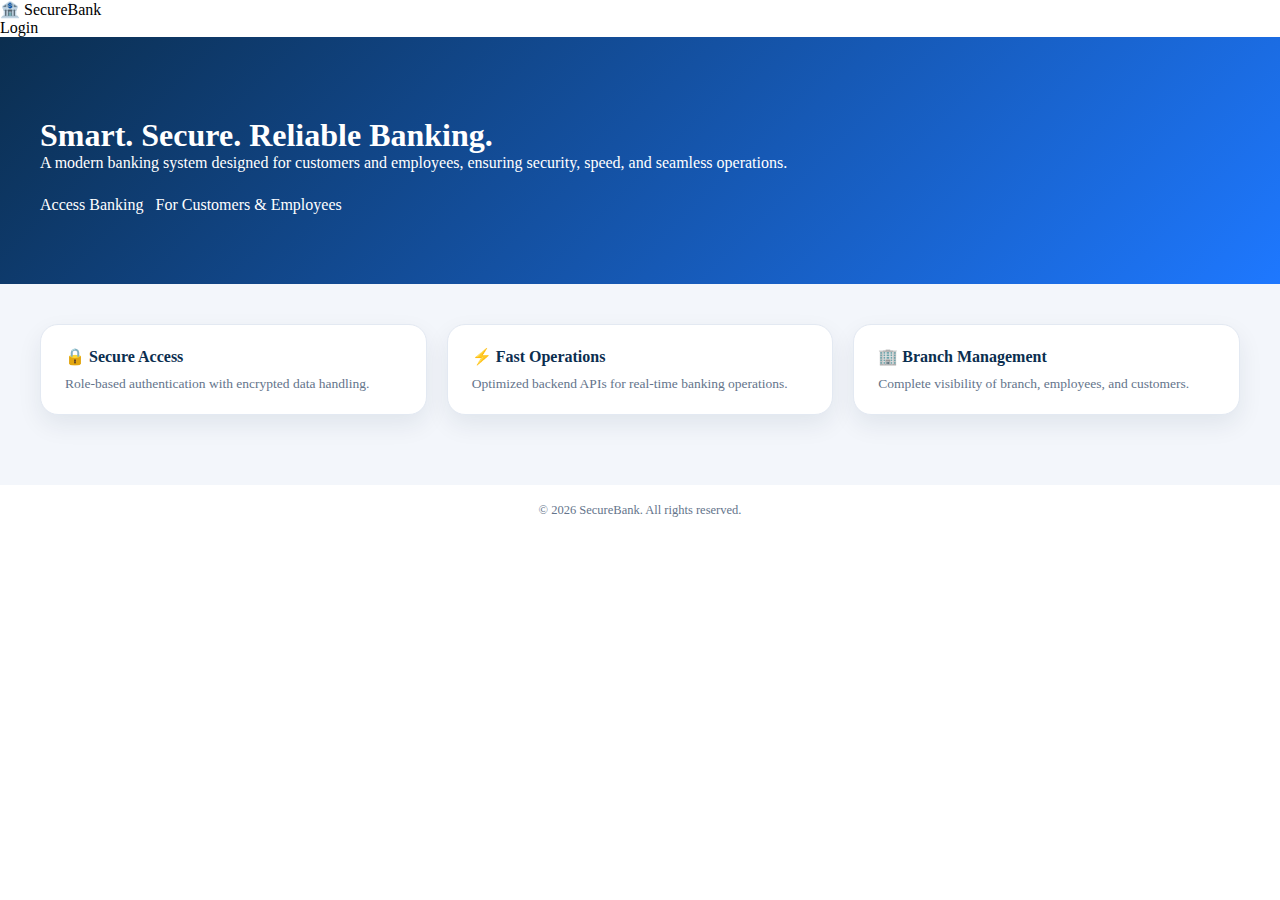
<file: index.html>
<!DOCTYPE html>
<html lang="en">
<head>
  <meta charset="UTF-8" />
  <title>Secure Banking System</title>
  <meta name="viewport" content="width=device-width, initial-scale=1.0" />

  <link rel="stylesheet" href="/css/base.css" />
</head>
<body>

  <!-- HEADER -->
  <header class="navbar">
    <div class="logo">
      <span>🏦</span> SecureBank
    </div>

    <nav>
      <a href="login.html" class="nav-btn">Login</a>
    </nav>
  </header>

  <!-- HERO SECTION -->
  <main class="hero">
    <div class="hero-content">
      <h1>Smart. Secure. Reliable Banking.</h1>
      <p>
        A modern banking system designed for customers and employees,
        ensuring security, speed, and seamless operations.
      </p>

      <div class="hero-actions">
        <a href="login.html" class="primary-btn">Access Banking</a>
        <span class="note">For Customers & Employees</span>
      </div>
    </div>
  </main>

  <!-- FEATURES -->
  <section class="features">
    <div class="feature-card">
      <h3>🔒 Secure Access</h3>
      <p>Role-based authentication with encrypted data handling.</p>
    </div>

    <div class="feature-card">
      <h3>⚡ Fast Operations</h3>
      <p>Optimized backend APIs for real-time banking operations.</p>
    </div>

    <div class="feature-card">
      <h3>🏢 Branch Management</h3>
      <p>Complete visibility of branch, employees, and customers.</p>
    </div>
  </section>

  <!-- FOOTER -->
  <footer class="footer">
    <p>© 2026 SecureBank. All rights reserved.</p>
  </footer>

</body>
</html>
</file>
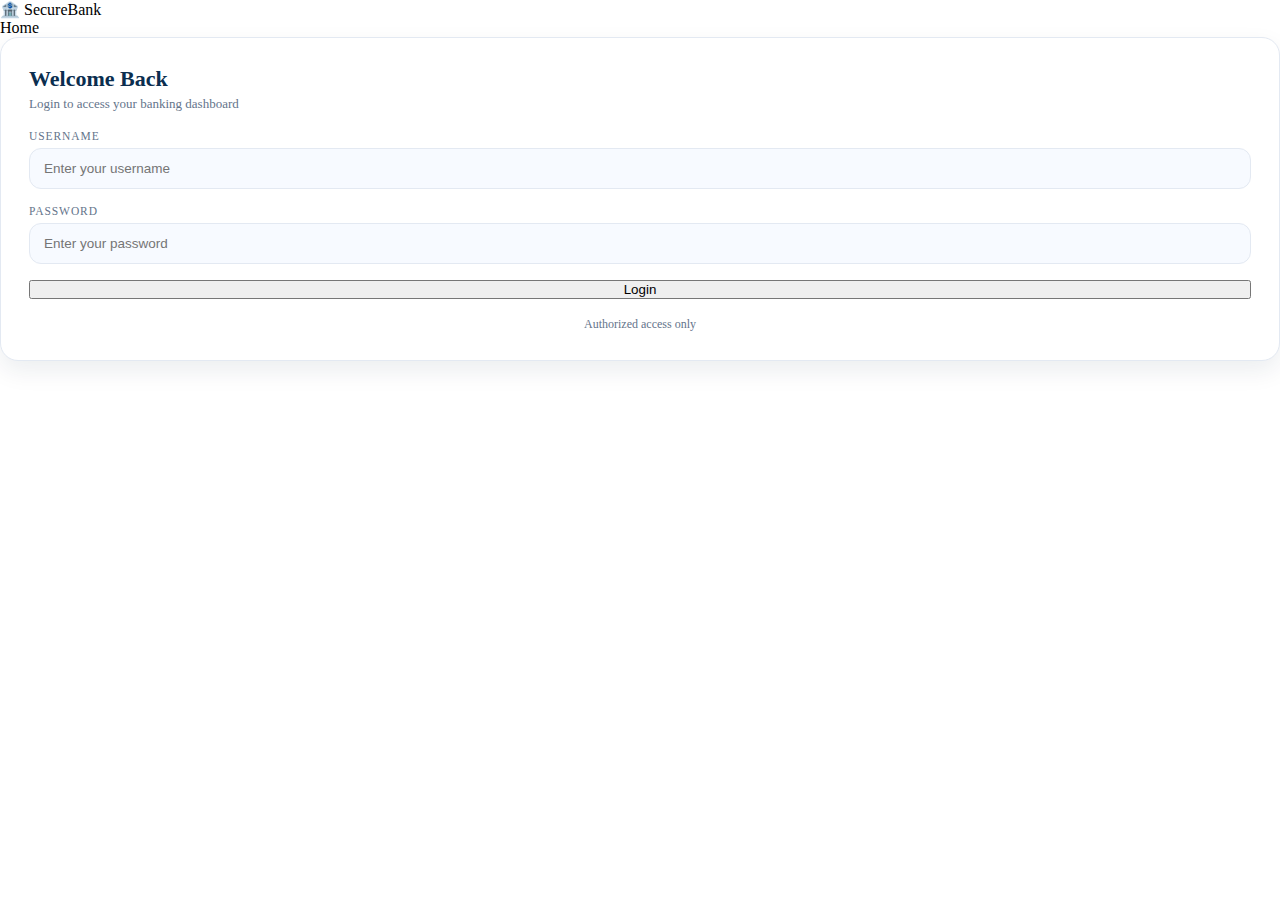
<file: login.html>
<!DOCTYPE html>
<html lang="en">

<head>
  <meta charset="UTF-8" />
  <title>Login | SecureBank</title>
  <meta name="viewport" content="width=device-width, initial-scale=1.0" />

  <link rel="stylesheet" href="/css/base.css" />
</head>

<body>

  <!-- NAVBAR -->
  <header class="navbar">
    <div class="logo">
      🏦 SecureBank
    </div>

    <nav>
      <a href="index.html" class="nav-btn">Home</a>
    </nav>
  </header>

  <!-- LOGIN CONTAINER -->
  <main class="login-wrapper">
    <div class="login-card">
      <h2>Welcome Back</h2>
      <p class="login-subtitle">
        Login to access your banking dashboard
      </p>

      <div class="login-form">
        <div class="form-group">
          <label>Username</label>
          <input type="text" id="username" placeholder="Enter your username" required />
        </div>

        <div class="form-group">
          <label>Password</label>
          <input type="password" id="password" placeholder="Enter your password" required />
        </div>

        <button type="submit" class="primary-btn full-width" onclick="login()">
          Login
        </button>

        <p id="loginMsg" class="login-msg"></p>
      </div>

      <div class="login-footer">
        <span>Authorized access only</span>
      </div>
    </div>
  </main>
  <script src="/js/config.js"></script>
  <script src="/js/login.js"></script>
</body>

</html>
</file>
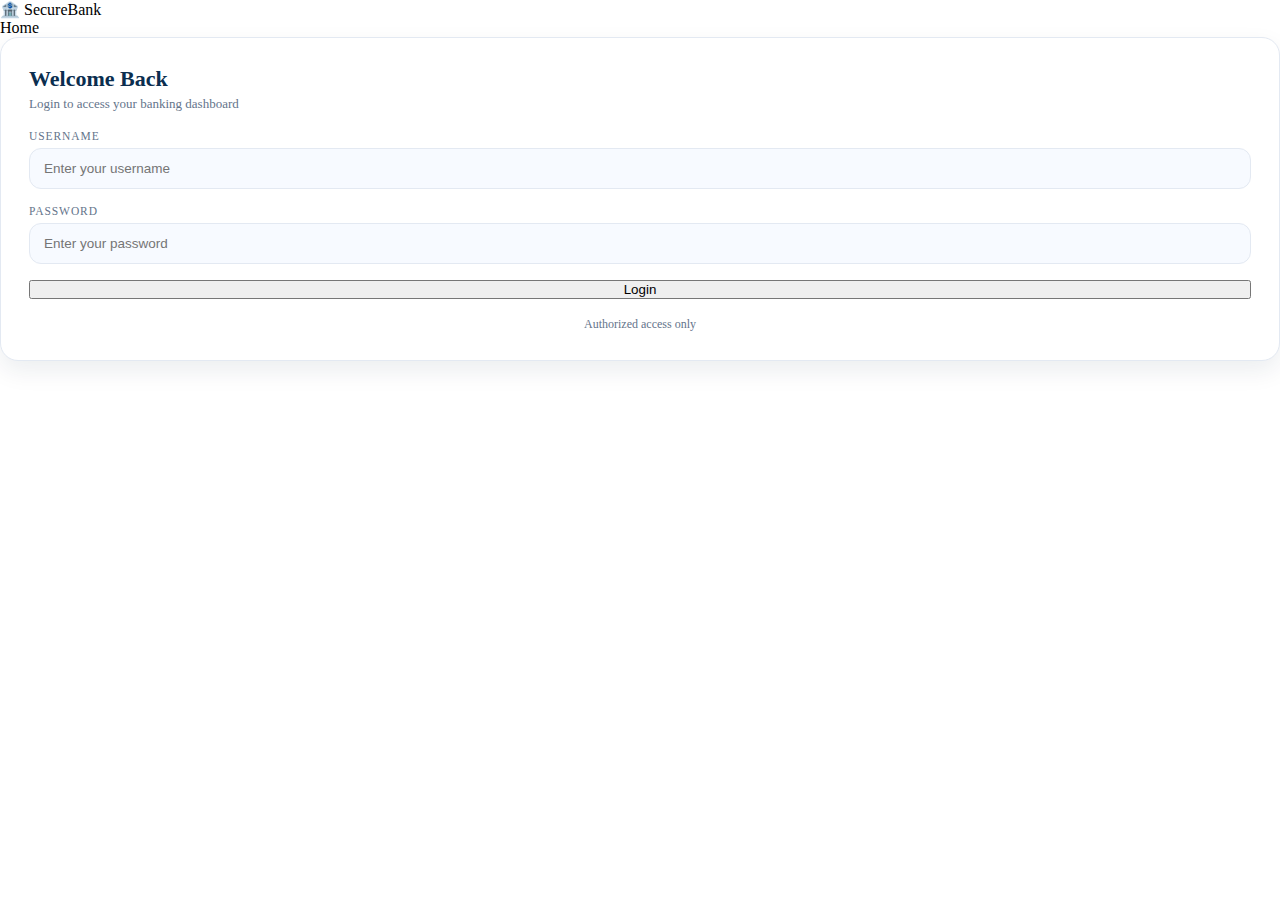
<file: dashboards/customer.html>
<!DOCTYPE html>
<html lang="en">
<head>
  <meta charset="UTF-8" />
  <title>Customer Dashboard</title>
  <meta name="viewport" content="width=device-width, initial-scale=1.0" />

  <link rel="stylesheet" href="/css/common.css" />
  <link rel="stylesheet" href="/css/customer.css" />
</head>

<body class="app">

  <div class="app-shell">
    <aside class="app-sidebar">
      <div class="brand">
        <div class="brand-mark">🏦</div>
        <div>
          <div class="brand-name">SecureBank</div>
          <div class="brand-sub">Customer Portal</div>
        </div>
      </div>

      <nav class="nav">
        <button class="nav-item" data-section="accounts" onclick="openAccounts()">Accounts</button>
        <button class="nav-item" data-section="transactions" onclick="openTransactions()">Transactions</button>
        <button class="nav-item" data-section="profile" onclick="openProfile()">Profile</button>
      </nav>
    </aside>

    <div class="app-main">
      <header class="app-topbar">
        <div>
          <h2 id="welcomeText">Welcome</h2>
          <div class="topbar-meta">
            <span id="branchText"></span>
            <span class="dot">•</span>
            <span id="branchAddress"></span>
          </div>
        </div>
        <div class="topbar-actions">
          <span class="topbar-time" id="welcomeTime"></span>
          <button class="topbar-btn" onclick="logout()">Logout</button>
        </div>
      </header>

      <main class="app-content">
        <!-- ACCOUNTS -->
        <section id="accountsSection" class="section">
          <div class="section-head">
            <h3>My Accounts</h3>
            <p class="section-sub">Overview of your active accounts</p>
          </div>
          <div id="accountsContainer" class="cards"></div>
        </section>

        <!-- TRANSACTIONS -->
        <section id="transactionsSection" class="section hidden">
          <div class="section-head">
            <h3>My Transactions</h3>
            <p class="section-sub">Latest account activity</p>
          </div>

          <table>
            <thead>
              <tr>
                <th>Date</th>
                <th>Description</th>
                <th>Type</th>
                <th>Amount</th>
              </tr>
            </thead>
            <tbody id="txnTable"></tbody>
          </table>
        </section>

        <!-- PROFILE -->
        <section id="profileSection" class="section hidden">
          <div class="section-head">
            <h3>My Profile</h3>
            <p class="section-sub">Personal and branch details</p>
          </div>

          <div class="profile-wrapper">
            <div class="profile-card">
              <div class="profile-row">
                <span class="profile-label">Full Name</span>
                <span class="profile-value" id="profName">—</span>
              </div>

              <div class="profile-row">
                <span class="profile-label">Username</span>
                <span class="profile-value" id="profUsername">—</span>
              </div>

              <div class="profile-row">
                <span class="profile-label">Email</span>
                <span class="profile-value" id="profEmail">—</span>
              </div>

              <div class="profile-row">
                <span class="profile-label">Phone</span>
                <span class="profile-value" id="profPhone">—</span>
              </div>

              <div class="profile-row">
                <span class="profile-label">Branch</span>
                <span class="profile-value" id="profBranch">—</span>
              </div>

              <div class="profile-row">
                <span class="profile-label">Branch Address</span>
                <span class="profile-value" id="profBranchAddress">—</span>
              </div>
            </div>
          </div>
        </section>
      </main>
    </div>
  </div>

  <script src="/js/config.js"></script>
  <script src="/js/auth.js"></script>
  <script src="/js/customer.js"></script>

  <script>
    protectPage("CUSTOMER");
    loadCustomerDashboard();
  </script>

</body>
</html>
</file>
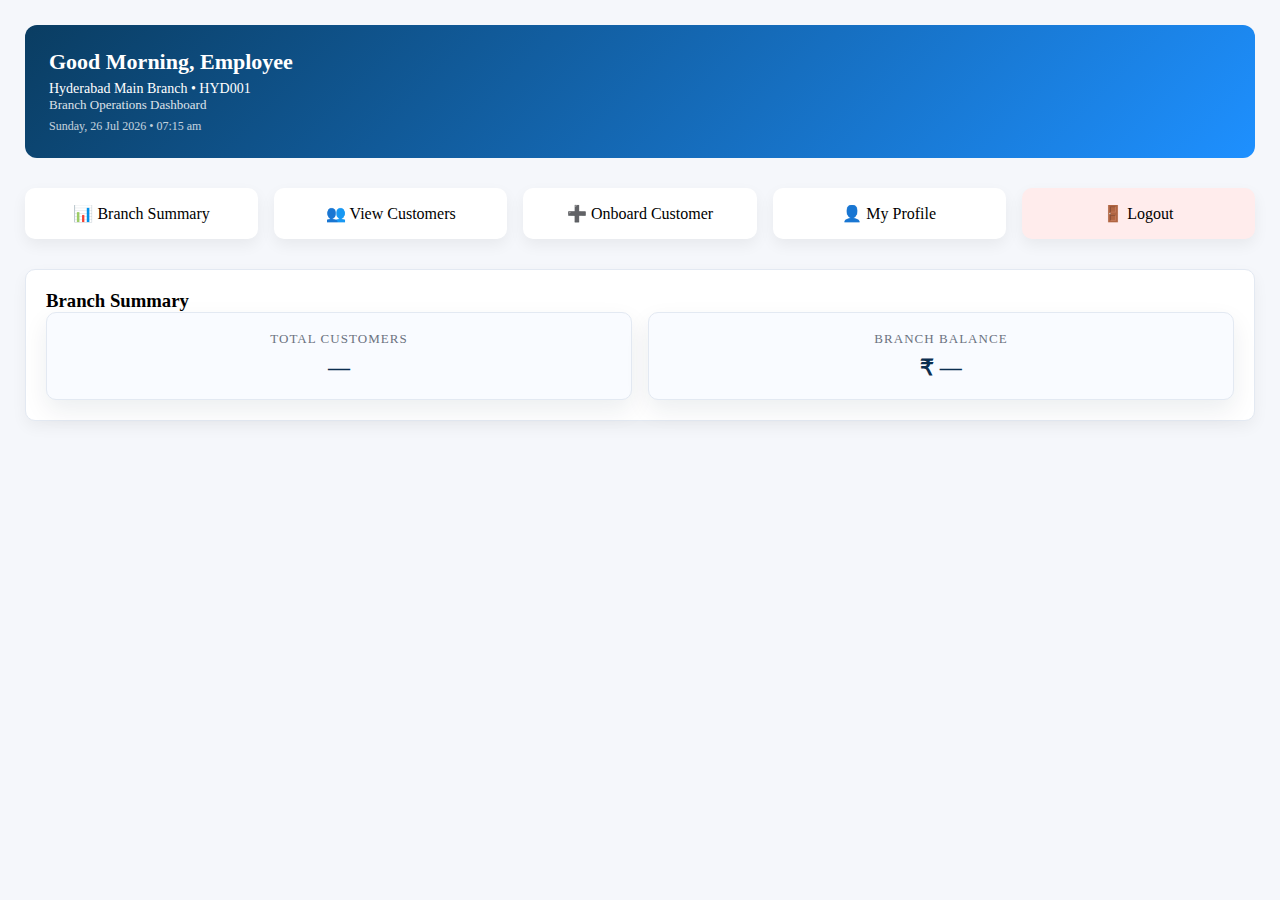
<file: dashboards/employee.html>
<!DOCTYPE html>
<html lang="en">

<head>
  <meta charset="UTF-8" />
  <title>Employee Dashboard</title>

  <link rel="stylesheet" href="/css/common.css" />
  <link rel="stylesheet" href="/css/employee.css" />
</head>

<body>

  <main class="employee-container">

    <!-- WELCOME HEADER -->
    <section class="welcome-box">
      <h2 id="welcomeText">Good Morning, Employee</h2>
      <p class="welcome-branch" id="branchText">
        Hyderabad Main Branch • HYD001
      </p>
      <p class="welcome-role">Branch Operations Dashboard</p>
      <p class="welcome-time" id="welcomeTime"></p>
    </section>

    <!-- ACTION CARDS -->
    <section class="action-cards">
      <div class="action-card" onclick="showSection('dashboardSection')">
        📊 Branch Summary
      </div>

      <div class="action-card" onclick="openCustomers()">
        👥 View Customers
      </div>

      <div class="action-card" onclick="showSection('onboardSection')">
        ➕ Onboard Customer
      </div>

      <div class="action-card" onclick="showSection('profileSection')">
        👤 My Profile
      </div>

      <div class="action-card logout" id="logoutBtn">
        🚪 Logout
      </div>
    </section>

    <!-- BRANCH SUMMARY (DEFAULT) -->
    <section id="dashboardSection" class="section">
      <h3>Branch Summary</h3>

      <div class="summary-cards">
        <div class="summary-card">
          <p>Total Customers</p>
          <h2 id="totalCustomers">—</h2>
        </div>

        <div class="summary-card">
          <p>Branch Balance</p>
          <h2 id="branchBalance">₹ —</h2>
        </div>
      </div>
    </section>

    <!-- CUSTOMERS -->
    <section id="customersSection" class="section hidden">
      <h3>Branch Customers</h3>

      <table>
        <thead>
          <tr>
            <th>ID</th>
            <th>Name</th>
            <th>Email</th>
            <th>Phone</th>
          </tr>
        </thead>
        <tbody id="customerTable">
          <tr>
            <td colspan="4" class="empty-state">
              Click “View Customers” to load data
            </td>
          </tr>
        </tbody>
      </table>
    </section>

    <!-- ONBOARD CUSTOMER (MERGED FLOW) -->
    <section id="onboardSection" class="section hidden">
      <h3>Onboard New Customer</h3>

      <form id="onboardForm" class="form">
        <input id="obUsername" type="text" placeholder="Username" required />
        <input id="obPassword" type="password" placeholder="Temporary Password" required />

        <input id="obFirstName" type="text" placeholder="First Name" required />
        <input id="obLastName" type="text" placeholder="Last Name" required />

        <input id="obEmail" type="email" placeholder="Email" required />
        <input id="obPhone" type="text" placeholder="Phone" required />

        <label class="checkbox">
          <input type="checkbox" id="createAccountChk" />
          Create account now
        </label>

        <select id="obAccType">
          <option value="SAVINGS">Savings</option>
          <option value="CURRENT">Current</option>
        </select>

        <input id="obOpeningBalance" type="number" placeholder="Opening Balance" />

        <button type="submit">Onboard Customer</button>

        <p id="onboardMsg"></p>
      </form>
    </section>

    <!-- EMPLOYEE PROFILE -->
    <section id="profileSection" class="section hidden">
      <h3>My Profile</h3>

      <div class="profile-container">
        <div class="profile-card">
          <h4>Employee Information</h4>

          <div class="profile-row">
            <span class="label">Name</span>
            <span class="value" id="empUsername">—</span>
          </div>

          <div class="profile-row">
            <span class="label">Designation</span>
            <span class="value" id="empDesignation">—</span>
          </div>

          <div class="profile-row">
            <span class="label">Joined Date</span>
            <span class="value" id="empJoined">—</span>
          </div>

          <div class="profile-row">
            <span class="label">Gender</span>
            <span class="value" id="empGender">—</span>
          </div>

          <div class="profile-row">
            <span class="label">Email</span>
            <span class="value" id="empEmail">—</span>
          </div>

          <div class="profile-row">
            <span class="label">Phone</span>
            <span class="value" id="empPhone">—</span>
          </div>

          <div class="profile-row">
            <span class="label">Branch</span>
            <span class="value" id="empBranch">—</span>
          </div>

          <div class="profile-row">
            <span class="label">Salary</span>
            <span class="value" id="empSalary">₹ ****</span>
          </div>

        </div>
      </div>
    </section>

  </main>

  <script src="/js/config.js"></script>
  <script src="/js/employee.js"></script>
</body>

</html>
</file>
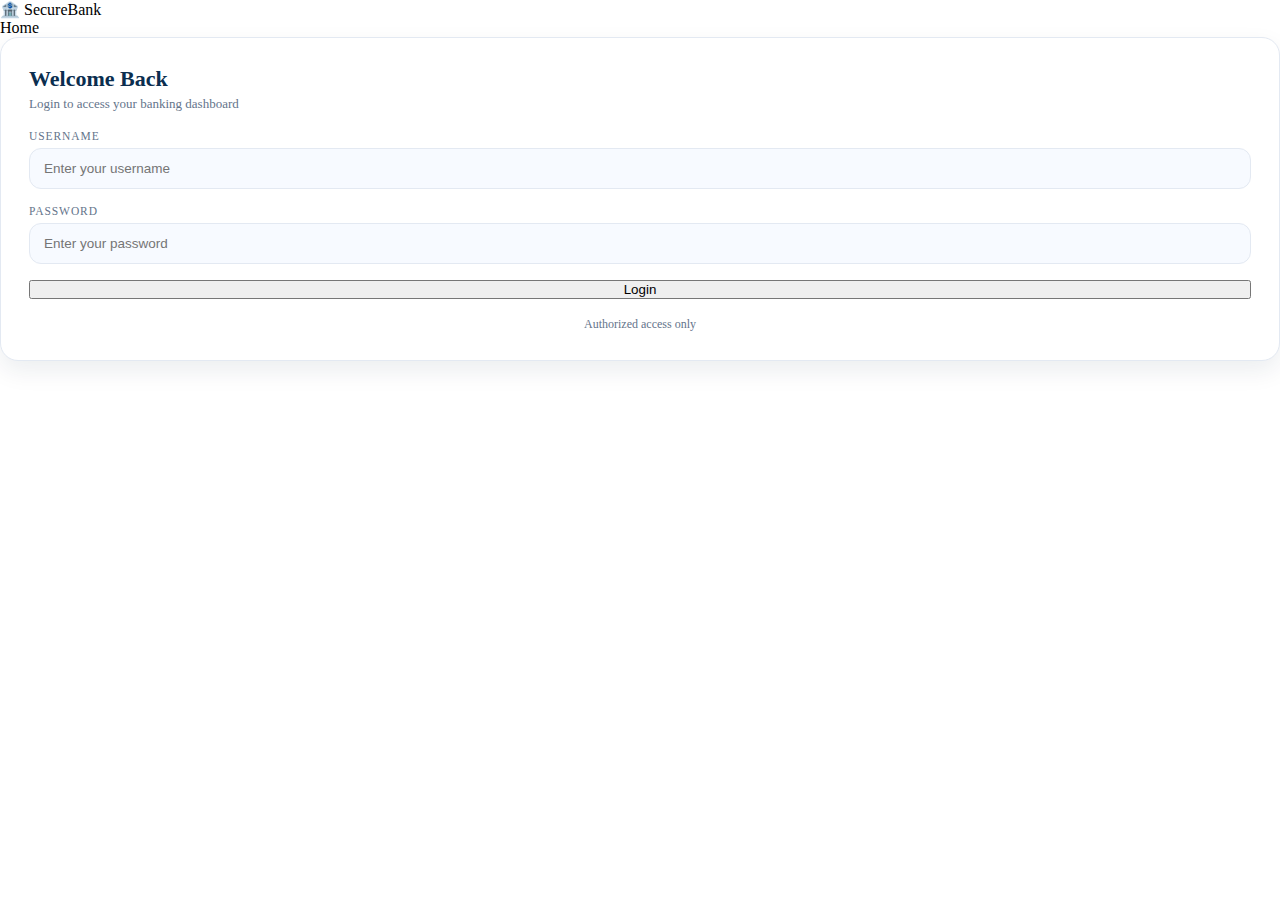
<file: dashboards/manager.html>
<!DOCTYPE html>
<html lang="en">

<head>
  <meta charset="UTF-8" />
  <title>Manager Dashboard</title>
  <meta name="viewport" content="width=device-width, initial-scale=1.0" />

  <link rel="stylesheet" href="/css/common.css" />
</head>

<body class="app">

  <div class="app-shell">
    <aside class="app-sidebar">
      <div class="brand">
        <div class="brand-mark">🏦</div>
        <div>
          <div class="brand-name">SecureBank</div>
          <div class="brand-sub">Manager Console</div>
        </div>
      </div>

      <nav class="nav">
        <button class="nav-item" data-section="dashboard" onclick="showSection('dashboard')">Summary</button>
        <button class="nav-item" data-section="employees" onclick="openEmployees()">Employees</button>
        <button class="nav-item" data-section="customers" onclick="openCustomers()">Customers</button>
        <button class="nav-item" data-section="loans" onclick="openManagerLoans()">Loans</button>
        <button class="nav-item" data-section="transactions" onclick="openTransactions()">Transactions</button>
        <button class="nav-item nav-logout" onclick="logout()">Logout</button>
      </nav>
    </aside>

    <div class="app-main">
      <header class="app-topbar">
        <div>
          <h2 id="welcomeText">Welcome</h2>
          <div class="topbar-meta">
            <span id="branchName">Branch</span>
            <span class="dot">.</span>
            <span id="branchId">Branch ID: </span>
            <span class="dot">.</span>
            <span id="branchAddress">.</span>
          </div>
        </div>
        <div class="topbar-actions">
          <span class="topbar-time" id="welcomeTime"></span>
        </div>
      </header>

      <main class="app-content">
        <!-- DASHBOARD -->
        <section id="dashboard" class="section">
          <div class="section-head">
            <h3>Branch Summary</h3>
            <p class="section-sub">Key metrics for your branch</p>
          </div>

          <div class="cards">
            <div class="card">
              <h4>Total Employees</h4>
              <p id="empCount">—</p>
            </div>

            <div class="card">
              <h4>Total Customers</h4>
              <p id="custCount">—</p>
            </div>

            <div class="card">
              <h4>Total Accounts</h4>
              <p id="accCount">—</p>
            </div>

            <div class="card">
              <h4>Branch Balance</h4>
              <p id="branchBalance">₹ —</p>
            </div>
          </div>
        </section>

        <!-- EMPLOYEES -->
        <section id="employees" class="section hidden">
          <div class="section-head">
            <h3>Branch Employees</h3>
            <p class="section-sub">Active employee roster</p>
          </div>

          <div class="table-scroll">
            <table>
              <thead>
                <tr>
                  <th>USER ID</th>
                  <th>EMPLOYEE ID</th>
                  <th>Name</th>
                  <th>Email</th>
                  <th>Role</th>
                  <th>Phone</th>
                </tr>
              </thead>
              <tbody id="employeeTable"></tbody>
            </table>
          </div>
        </section>

        <!-- CUSTOMERS -->
        <section id="customers" class="section hidden">
          <div class="section-head">
            <h3>Branch Customers</h3>
            <p class="section-sub">Customer list for this branch</p>
          </div>

          <div class="table-scroll">
            <table>
              <thead>
                <tr>
                  <th>ID</th>
                  <th>Name</th>
                  <th>Email</th>
                  <th>Phone</th>
                </tr>
              </thead>
              <tbody id="customerTable"></tbody>
            </table>
          </div>
        </section>

        <!-- TRANSACTIONS -->
        <section id="transactions" class="section hidden">
          <div class="section-head">
            <h3>Branch Transactions</h3>
            <p class="section-sub">Descending by time with quick filters</p>
          </div>

          <form id="mgrTxnFilterForm" class="filters-row">
            <div class="form-row">
              <label class="label" for="mgrTxnCustomerId">Customer ID</label>
              <input id="mgrTxnCustomerId" type="number" min="1" placeholder="e.g. 42" />
            </div>

            <div class="form-row">
              <label class="label" for="mgrTxnUserId">User ID</label>
              <input id="mgrTxnUserId" type="number" min="1" placeholder="e.g. 101" />
            </div>

            <div class="filters-actions">
              <button type="submit">Search</button>
              <button type="button" id="mgrTxnClearBtn" class="ghost-btn">Clear</button>
            </div>
          </form>

          <div class="table-scroll">
            <table>
              <thead>
                <tr>
                  <th>Date &amp; Time</th>
                  <th>From</th>
                  <th>To</th>
                  <th>Type</th>
                  <th>Amount</th>
                  <th>Description</th>
                </tr>
              </thead>
              <tbody id="mgrTxnTable">
                <tr>
                  <td colspan="6" class="empty-state">Use filters then Search</td>
                </tr>
              </tbody>
            </table>
          </div>

          <div class="pagination-controls">
            <button type="button" id="mgrTxnPrevBtn">Previous</button>
            <span id="mgrTxnPageMeta" class="helper-text">Page 1</span>
            <button type="button" id="mgrTxnNextBtn">Next</button>
          </div>
        </section>


        <!-- LOANS -->
        <section id="loans" class="section hidden">
          <div class="section-head">
            <h3>Loan Approvals</h3>
            <p class="section-sub">Employee-approved loans awaiting manager decision</p>
          </div>

          <p id="mgrLoanMsg" class="helper-text"></p>

          <div class="table-scroll">
            <table>
              <thead>
                <tr>
                  <th>Loan ID</th>
                  <th>Customer ID</th>
                  <th>Amount</th>
                  <th>Tenure</th>
                  <th>Purpose</th>
                  <th>Requested On</th>
                  <th>Comment</th>
                  <th>Actions</th>
                </tr>
              </thead>
              <tbody id="mgrLoanTable">
                <tr>
                  <td colspan="8" class="empty-state">No pending loans</td>
                </tr>
              </tbody>
            </table>
          </div>
        </section>
      </main>
    </div>
  </div>

  <script src="/js/config.js"></script>
  <script src="/js/auth.js"></script>
  <script src="/js/manager.js"></script>

  <script>
    protectPage("MANAGER");
    loadManagerDashboard();
  </script>

</body>

</html>
</file>
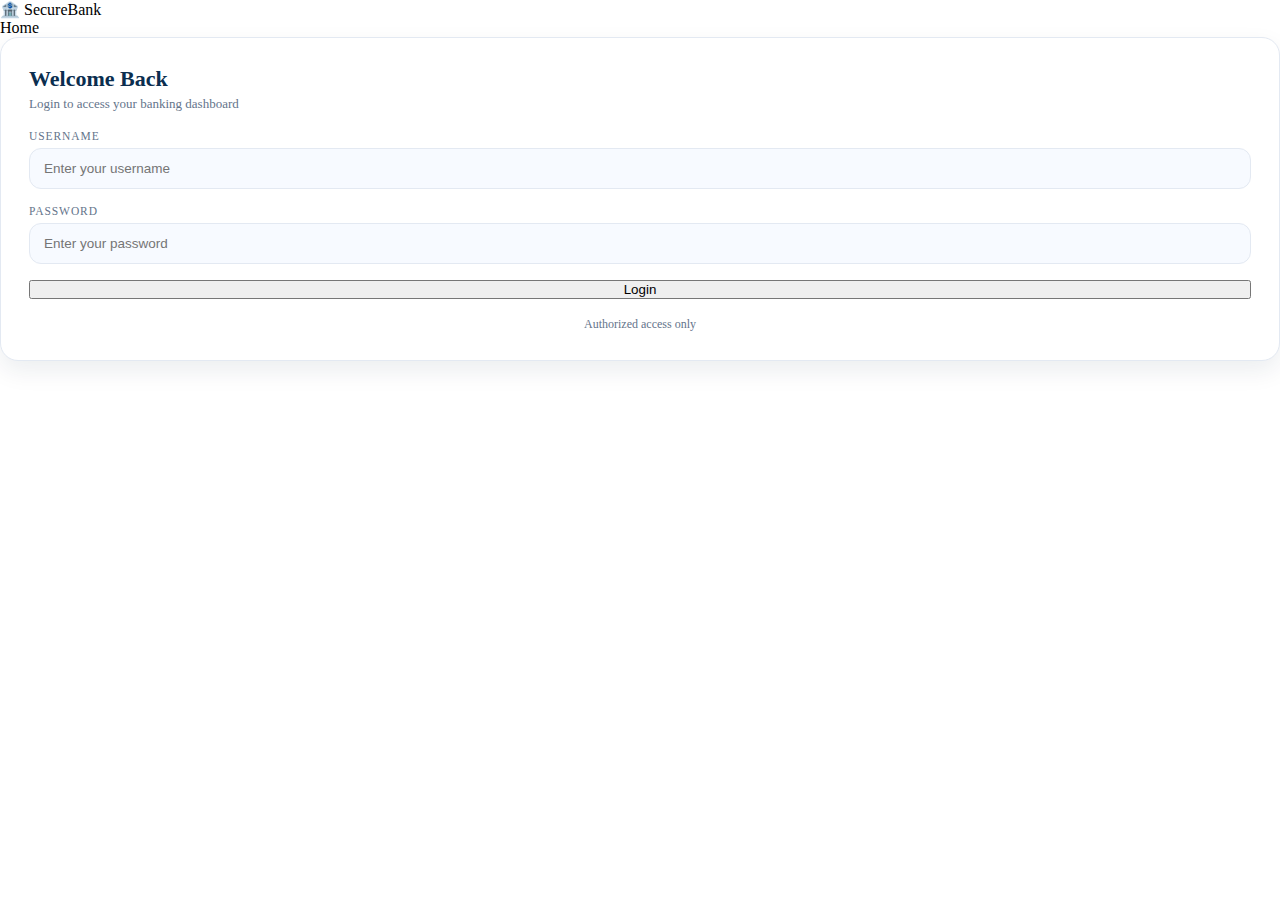
<file: public/login.html>
<!DOCTYPE html>
<html lang="en">

<head>
  <meta charset="UTF-8" />
  <title>Login | SecureBank</title>
  <meta name="viewport" content="width=device-width, initial-scale=1.0" />

  <link rel="stylesheet" href="../css/base.css" />
</head>

<body>

  <!-- NAVBAR -->
  <header class="navbar">
    <div class="logo">
      🏦 SecureBank
    </div>

    <nav>
      <a href="index.html" class="nav-btn">Home</a>
    </nav>
  </header>

  <!-- LOGIN CONTAINER -->
  <main class="login-wrapper">
    <div class="login-card">
      <h2>Welcome Back</h2>
      <p class="login-subtitle">
        Login to access your banking dashboard
      </p>

      <div class="login-form">
        <div class="form-group">
          <label>Username</label>
          <input type="text" id="username" placeholder="Enter your username" required />
        </div>

        <div class="form-group">
          <label>Password</label>
          <input type="password" id="password" placeholder="Enter your password" required />
        </div>

        <button type="submit" class="primary-btn full-width" onclick="login()">
          Login
        </button>

        <p id="loginMsg" class="login-msg"></p>
      </div>

      <div class="login-footer">
        <span>Authorized access only</span>
      </div>
    </div>
  </main>
  <script src="../js/config.js"></script>
  <script src="../js/login.js"></script>
</body>

</html>
</file>
<file: css/base.css>
/* base.css - public pages */
@import url("https://fonts.googleapis.com/css2?family=Plus+Jakarta+Sans:wght@300;400;500;600;700&display=swap");

:root {
  --navy: #0b2e4f;
  --blue: #1e78ff;
  --cyan: #3fc2ff;
  --ink: #0f172a;
  --muted: #64748b;
  --bg: #f3f6fb;
  --card: #ffffff;
  --border: #e3e9f2;
  --shadow-soft: 0 10px 24px rgba(12, 32, 66, 0.08);
  --shadow: 0 18px 40px rgba(12, 32, 66, 0.14);
  --radius: 18px;
}

* {
  margin: 0;
  padding: 0;
  box-sizing: border-box;
}

body.public {
  font-family: "Plus Jakarta Sans", sans-serif;
  background: radial-gradient(900px 520px at 5% -10%, #e1edff 0%, #f6f8fb 55%, #eef2f7 100%);
  color: var(--ink);
  min-height: 100vh;
  line-height: 1.6;
}

a {
  text-decoration: none;
  color: inherit;
}

/* =========================
   HEADER
========================= */
.public-header {
  display: flex;
  justify-content: space-between;
  align-items: center;
  padding: 20px 40px;
  background: rgba(255, 255, 255, 0.92);
  border-bottom: 1px solid var(--border);
  backdrop-filter: blur(10px);
  position: sticky;
  top: 0;
  z-index: 10;
}

.public-header.minimal {
  background: transparent;
  border-bottom: none;
  position: static;
}

.brand {
  display: flex;
  align-items: center;
  gap: 12px;
}

.brand-mark {
  width: 42px;
  height: 42px;
  border-radius: 14px;
  background: var(--navy);
  color: #ffffff;
  display: grid;
  place-items: center;
  font-size: 18px;
}

.brand-name {
  font-weight: 700;
  color: var(--navy);
  font-size: 16px;
}

.brand-tag {
  font-size: 12px;
  color: var(--muted);
}

/* =========================
   BUTTONS
========================= */
.btn {
  display: inline-flex;
  align-items: center;
  justify-content: center;
  gap: 6px;
  padding: 12px 20px;
  border-radius: 999px;
  font-size: 14px;
  font-weight: 600;
  border: 1px solid transparent;
  transition: transform 0.15s ease, box-shadow 0.15s ease, border-color 0.15s ease;
}

.btn.primary {
  background: linear-gradient(135deg, var(--blue), var(--cyan));
  color: #ffffff;
  box-shadow: var(--shadow-soft);
}

.btn.primary:hover {
  transform: translateY(-1px);
  box-shadow: var(--shadow);
}

.btn.ghost {
  background: #ffffff;
  color: var(--navy);
  border-color: var(--border);
}

/* =========================
   HERO
========================= */
.hero {
  padding: 80px 40px 70px;
  background: linear-gradient(135deg, #0b2e4f, #1e78ff);
  color: #ffffff;
}

.hero-grid {
  display: grid;
  grid-template-columns: 1.1fr 0.9fr;
  gap: 36px;
  align-items: center;
}

.hero-copy h1 {
  font-size: 46px;
  line-height: 1.12;
  margin-bottom: 14px;
}

.hero-copy p {
  font-size: 16px;
  max-width: 560px;
  opacity: 0.95;
}

.pill {
  display: inline-flex;
  align-items: center;
  gap: 6px;
  padding: 6px 12px;
  border-radius: 999px;
  background: rgba(255, 255, 255, 0.2);
  font-size: 12px;
  margin-bottom: 16px;
}

.hero-actions {
  margin-top: 24px;
  display: flex;
  flex-wrap: wrap;
  gap: 12px;
}

.hero-actions .btn.ghost {
  background: transparent;
  border-color: rgba(255, 255, 255, 0.5);
  color: #ffffff;
}

.trust-row {
  margin-top: 18px;
  display: flex;
  flex-wrap: wrap;
  gap: 12px;
  font-size: 12.5px;
  opacity: 0.9;
}

.hero-card {
  background: rgba(255, 255, 255, 0.95);
  color: var(--ink);
  border-radius: var(--radius);
  padding: 24px;
  box-shadow: var(--shadow);
}

.hero-card-header {
  display: flex;
  align-items: center;
  justify-content: space-between;
  margin-bottom: 14px;
}

.hero-card h4 {
  font-size: 16px;
  color: var(--navy);
}

.chip {
  display: inline-flex;
  align-items: center;
  padding: 6px 10px;
  border-radius: 999px;
  background: #eef4ff;
  color: var(--navy);
  font-size: 11px;
  font-weight: 600;
}

.hero-list {
  list-style: none;
  display: grid;
  gap: 10px;
  font-size: 13.5px;
  color: var(--muted);
}

/* =========================
   FEATURES
========================= */
.features {
  display: grid;
  grid-template-columns: repeat(auto-fit, minmax(220px, 1fr));
  gap: 20px;
  padding: 40px 40px 70px;
  background: var(--bg);
}

.feature-card {
  padding: 22px 24px;
  border-radius: var(--radius);
  background: var(--card);
  border: 1px solid var(--border);
  box-shadow: var(--shadow-soft);
}

.feature-card h3 {
  margin-bottom: 10px;
  color: var(--navy);
  font-size: 16px;
}

.feature-card p {
  font-size: 13.5px;
  color: var(--muted);
}

/* =========================
   FOOTER
========================= */
.footer {
  text-align: center;
  padding: 18px 16px 40px;
  font-size: 12.5px;
  color: var(--muted);
}

/* =========================
   LOGIN
========================= */
.login-shell {
  display: grid;
  grid-template-columns: 1.1fr 0.9fr;
  gap: 28px;
  padding: 40px;
}

.login-visual {
  background: linear-gradient(135deg, #0b2e4f, #1e78ff);
  color: #ffffff;
  border-radius: var(--radius);
  padding: 30px;
  min-height: 360px;
  display: grid;
  align-content: center;
  gap: 14px;
}

.login-visual h1 {
  font-size: 32px;
  line-height: 1.2;
}

.login-visual p {
  font-size: 14.5px;
  opacity: 0.9;
}

.login-badges {
  display: flex;
  flex-wrap: wrap;
  gap: 10px;
}

.login-card {
  background: var(--card);
  border: 1px solid var(--border);
  border-radius: var(--radius);
  padding: 28px;
  box-shadow: var(--shadow-soft);
}

.login-card h2 {
  font-size: 22px;
  color: var(--navy);
  margin-bottom: 4px;
}

.login-subtitle {
  font-size: 13px;
  color: var(--muted);
  margin-bottom: 18px;
}

.login-form .form-group {
  margin-bottom: 16px;
}

.form-group label {
  display: block;
  font-size: 11.5px;
  text-transform: uppercase;
  letter-spacing: 0.08em;
  margin-bottom: 6px;
  color: var(--muted);
}

.form-group input {
  width: 100%;
  padding: 12px 14px;
  border-radius: 12px;
  border: 1px solid var(--border);
  background: #f7faff;
  font-size: 13.5px;
  transition: border-color 0.2s ease, box-shadow 0.2s ease, background 0.2s ease;
}

.form-group input:focus {
  outline: none;
  border-color: var(--blue);
  background: #ffffff;
  box-shadow: 0 0 0 3px rgba(30, 120, 255, 0.16);
}

.full-width {
  width: 100%;
}

.login-msg {
  margin-top: 12px;
  font-size: 12px;
  text-align: center;
  color: #c0392b;
}

.login-footer {
  margin-top: 18px;
  text-align: center;
  font-size: 12px;
  color: var(--muted);
}

/* =========================
   RESPONSIVE
========================= */
@media (max-width: 960px) {
  .hero {
    padding: 70px 28px 60px;
  }

  .hero-grid {
    grid-template-columns: 1fr;
  }

  .login-shell {
    grid-template-columns: 1fr;
  }
}

@media (max-width: 640px) {
  .public-header {
    padding: 16px 18px;
  }

  .public-header .btn {
    padding: 10px 16px;
  }

  .hero {
    padding: 48px 18px 44px;
  }

  .hero-copy h1 {
    font-size: 30px;
  }

  .hero-copy p {
    font-size: 14px;
  }

  .hero-card {
    padding: 20px;
  }

  .features {
    padding: 30px 18px 56px;
  }

  .login-shell {
    padding: 24px 18px 40px;
  }

  .login-visual {
    min-height: auto;
  }
}
</file>
<file: css/common.css>
/* common.css - app dashboards */
@import url("https://fonts.googleapis.com/css2?family=Plus+Jakarta+Sans:wght@300;400;500;600;700&display=swap");

:root {
  --navy: #0b2e4f;
  --blue: #1e78ff;
  --cyan: #3fc2ff;
  --ink: #0f172a;
  --muted: #64748b;
  --bg: #f3f6fb;
  --card: #ffffff;
  --surface: #ffffff;
  --surface-muted: #f7faff;
  --surface-alt: #eef4ff;
  --glass: rgba(255, 255, 255, 0.92);
  --border: #e3e9f2;
  --shadow-soft: 0 10px 24px rgba(12, 32, 66, 0.08);
  --shadow: 0 18px 40px rgba(12, 32, 66, 0.14);
  --radius: 18px;
  --mobile-nav-height: 72px;
}

* {
  margin: 0;
  padding: 0;
  box-sizing: border-box;
}

body.app {
  font-family: "Plus Jakarta Sans", sans-serif;
  background: radial-gradient(
    900px 520px at 5% -10%,
    #e1edff 0%,
    #f6f8fb 55%,
    #eef2f7 100%
  );
  background-color: var(--bg);
  color: var(--ink);
  min-height: 100vh;
  line-height: 1.6;
}

button {
  font-family: inherit;
  cursor: pointer;
}

/* =========================
   APP LAYOUT
========================= */
.app-shell {
  min-height: 100vh;
  display: grid;
  grid-template-columns: 260px 1fr;
  background: transparent;
}

.app-sidebar {
  background: var(--glass);
  border-right: 1px solid var(--border);
  padding: 22px 18px;
  display: flex;
  flex-direction: column;
  gap: 28px;
  position: sticky;
  top: 0;
  height: 100vh;
  backdrop-filter: blur(10px);
}

.brand {
  display: flex;
  align-items: center;
  gap: 12px;
  padding: 10px 12px;
  border-radius: 14px;
  background: linear-gradient(
    135deg,
    rgba(30, 120, 255, 0.12),
    rgba(63, 194, 255, 0.12)
  );
}

.brand-mark {
  width: 40px;
  height: 40px;
  border-radius: 12px;
  background: var(--navy);
  color: #ffffff;
  display: grid;
  place-items: center;
  font-size: 18px;
}

.brand-name {
  font-weight: 700;
  color: var(--navy);
  font-size: 15px;
}

.brand-sub {
  font-size: 12px;
  color: var(--muted);
}

.nav {
  display: flex;
  flex-direction: column;
  gap: 10px;
  flex: 1;
}

.nav-item {
  border: 1px solid var(--border);
  background: var(--surface);
  color: var(--navy);
  padding: 12px 14px;
  border-radius: 12px;
  font-size: 14px;
  font-weight: 600;
  text-align: left;
  transition:
    background 0.2s ease,
    transform 0.2s ease,
    border-color 0.2s ease;
}

.nav-item:hover {
  background: var(--surface-alt);
  border-color: var(--border);
  transform: translateY(-1px);
}

.nav-item.active {
  background: linear-gradient(135deg, var(--blue), var(--cyan));
  color: #ffffff;
  border-color: transparent;
  box-shadow: var(--shadow-soft);
}

.nav-item.active:hover {
  transform: none;
}

.nav-item.nav-logout {
  margin-top: auto;
  background: #fff5f5;
  color: #b42318;
  border-color: #f0caca;
}

.nav-item.nav-logout:hover {
  background: #ffecec;
  border-color: #f3b4b4;
}

.app-main {
  padding: 26px 30px 40px;
  position: relative;
  width: 100%;
  overflow-x: hidden;
}

.app-topbar {
  background: linear-gradient(135deg, #0b2e4f, #1e78ff);
  border: 1px solid rgba(11, 46, 79, 0.2);
  border-radius: var(--radius);
  padding: 20px 24px;
  box-shadow: var(--shadow);
  display: flex;
  align-items: center;
  justify-content: space-between;
  gap: 20px;
  position: sticky;
  top: 20px;
  z-index: 10;
  width: 100%;
  max-width: 100%;
  box-sizing: border-box;
}

.app-topbar h2 {
  font-size: 22px;
  color: #ffffff;
  margin-bottom: 6px;
}

.topbar-meta {
  display: flex;
  align-items: center;
  flex-wrap: wrap;
  gap: 6px;
  font-size: 12.5px;
  color: rgba(255, 255, 255, 0.82);
}

.topbar-time {
  font-size: 12.5px;
  color: rgba(255, 255, 255, 0.82);
}

.topbar-actions {
  display: flex;
  align-items: center;
  gap: 12px;
}

.dot {
  opacity: 0.6;
}

.app-content {
  margin-top: 28px;
  display: grid;
  gap: 22px;
}

/* =========================
   SECTIONS
========================= */
.section {
  background: var(--card);
  border: 1px solid var(--border);
  border-radius: var(--radius);
  padding: 22px 24px;
  box-shadow: var(--shadow-soft);
}

.section.hidden {
  display: none;
}

.section-head {
  margin-bottom: 16px;
}

.section-head h3 {
  font-size: 17px;
  color: var(--navy);
  margin-bottom: 4px;
}

.section-sub {
  font-size: 12.5px;
  color: var(--muted);
}

/* =========================
   CARDS
========================= */
.cards,
.summary-cards {
  display: grid;
  grid-template-columns: repeat(auto-fit, minmax(220px, 1fr));
  gap: 16px;
}

.card,
.summary-card {
  background: var(--surface);
  padding: 16px 18px;
  border-radius: 14px;
  border: 1px solid var(--border);
  box-shadow: var(--shadow-soft);
}

.card h4,
.summary-card p {
  font-size: 11.5px;
  text-transform: uppercase;
  letter-spacing: 0.08em;
  color: var(--muted);
}

.card p,
.summary-card h2 {
  margin-top: 8px;
  font-size: 22px;
  font-weight: 700;
  color: var(--navy);
}

/* =========================
   TABLES
========================= */
table {
  width: 100%;
  max-width: 100%;
  border-collapse: separate;
  border-spacing: 0;
  border: 1px solid var(--border);
  border-radius: 12px;
  overflow: hidden;
  background: var(--surface);
}

.table-scroll {
  width: 100%;
  overflow-x: auto;
  overflow-y: visible;
  -webkit-overflow-scrolling: touch;
  overscroll-behavior-x: contain;
}

.table-scroll table {
  width: max-content;
  min-width: 100%;
  max-width: none;
}

thead {
  background: var(--surface-alt);
}

th,
td {
  padding: 13px 14px;
  text-align: left;
  border-bottom: 1px solid var(--border);
  font-size: 13px;
}

th {
  font-size: 11.5px;
  text-transform: uppercase;
  letter-spacing: 0.08em;
  color: #1f3b5b;
}

tbody tr:nth-child(even) {
  background: var(--surface-muted);
}

tbody tr:last-child td {
  border-bottom: none;
}

tbody tr:hover {
  background: var(--surface-alt);
}

.empty-state {
  text-align: center;
  color: var(--muted);
  font-size: 12.5px;
}

/* =========================
   FORMS
========================= */
.form {
  display: grid;
  gap: 12px;
  max-width: 720px;
}

.form input,
.form select {
  width: 100%;
  padding: 12px 14px;
  border-radius: 12px;
  border: 1px solid var(--border);
  background: var(--surface-muted);
  font-size: 13.5px;
  transition:
    border-color 0.2s ease,
    box-shadow 0.2s ease,
    background 0.2s ease;
}

.form input:focus,
.form select:focus {
  outline: none;
  border-color: var(--blue);
  background: var(--surface);
  box-shadow: 0 0 0 3px rgba(30, 120, 255, 0.16);
}

.form button {
  padding: 12px 14px;
  border-radius: 12px;
  border: none;
  background: linear-gradient(135deg, var(--blue), var(--cyan));
  color: #ffffff;
  font-weight: 600;
  box-shadow: var(--shadow-soft);
}

.checkbox {
  display: flex;
  align-items: center;
  gap: 8px;
  font-size: 12.5px;
  color: var(--muted);
}

.checkbox input {
  width: 16px;
  height: 16px;
  accent-color: var(--blue);
}

#onboardMsg {
  font-size: 12.5px;
  color: var(--muted);
}

/* =========================
   PROFILE
========================= */
.profile-wrapper,
.profile-container {
  display: flex;
  justify-content: center;
}

.profile-card {
  width: 100%;
  max-width: 720px;
  background: var(--card);
  border: 1px solid var(--border);
  border-radius: var(--radius);
  padding: 8px 24px;
  box-shadow: var(--shadow-soft);
}

.profile-row {
  display: grid;
  grid-template-columns: 180px 1fr;
  gap: 10px;
  align-items: center;
  padding: 12px 0;
  border-bottom: 1px dashed var(--border);
}

.profile-row:last-child {
  border-bottom: none;
}

.profile-label,
.label {
  font-size: 11.5px;
  text-transform: uppercase;
  letter-spacing: 0.08em;
  color: var(--muted);
}

.profile-value,
.value {
  font-size: 14px;
  font-weight: 600;
  color: var(--ink);
}

/* =========================
   LOADER
========================= */
.loader {
  padding: 18px;
  text-align: center;
  color: var(--muted);
  font-size: 12.5px;
}

.loader::after {
  content: "Loading...";
  animation: dots 1.5s infinite;
}

@keyframes dots {
  0% {
    content: "Loading";
  }
  33% {
    content: "Loading.";
  }
  66% {
    content: "Loading..";
  }
  100% {
    content: "Loading...";
  }
}

/* =========================
   RESPONSIVE
========================= */
@media (max-width: 1100px) {
  .app-shell {
    grid-template-columns: 220px 1fr;
  }
}

@media (max-width: 900px) {
  .app-shell {
    grid-template-columns: 1fr;
  }

  .app-sidebar {
    position: fixed;
    top: auto;
    bottom: 0;
    left: 0;
    right: 0;
    height: var(--mobile-nav-height);
    min-height: var(--mobile-nav-height);
    padding: 10px 12px;
    border-right: none;
    border-top: 1px solid var(--border);
    flex-direction: row;
    align-items: center;
    justify-content: center;
    gap: 0;
    z-index: 1000;
    background: var(--glass);
    box-shadow: 0 -10px 24px rgba(12, 32, 66, 0.08);
  }

  .brand {
    display: none;
  }

  .nav {
    flex: 1;
    display: grid;
    grid-auto-flow: column;
    grid-auto-columns: 1fr;
    height: 100%;
    align-items: center;
    gap: 6px;
  }

  .nav-item {
    height: 44px;
    padding: 0 6px;
    font-size: 11px;
    text-align: center;
    border-radius: 999px;
    background: var(--surface);
    border: 1px solid var(--border);
    white-space: nowrap;
    display: inline-flex;
    align-items: center;
    justify-content: center;
  }

  .nav-item.nav-logout {
    margin-top: 0;
  }

  .app-main {
    padding: 18px 16px calc(var(--mobile-nav-height) + 28px);
  }

  .app-topbar {
    flex-direction: column;
    align-items: flex-start;
    gap: 10px;
    top: 12px;
  }

  .topbar-actions {
    width: 100%;
    justify-content: space-between;
  }

  .profile-row {
    grid-template-columns: 1fr;
  }

  th,
  td {
    white-space: nowrap;
  }
}

@media (max-width: 540px) {
  .nav-item {
    font-size: 10.5px;
    padding: 8px 6px;
  }

  .section {
    padding: 18px;
  }
}
</file>
<file: css/customer.css>
/* customer.css - customer dashboard tweaks */

/* Account cards */
.cards {
  margin-top: 6px;
}

.account-card {
  background: var(--surface);
  padding: 18px;
  border-radius: 12px;
  border: 1px solid var(--border);
  box-shadow: var(--shadow-soft);
  transition: transform 0.15s ease, box-shadow 0.15s ease, border-color 0.15s ease;
}

.account-card:hover {
  transform: translateY(-2px);
  box-shadow: var(--shadow);
  border-color: #c9d7ea;
}

.account-card h4 {
  font-size: 12px;
  text-transform: uppercase;
  letter-spacing: 0.08em;
  color: var(--muted);
}

.account-card p {
  margin-top: 6px;
  font-size: 13px;
  color: var(--muted);
}

.balance {
  margin-top: 10px;
  font-size: 24px;
  color: var(--navy);
  font-weight: 700;
}

.section-head--split {
  display: flex;
  justify-content: space-between;
  gap: 12px;
  align-items: center;
  flex-wrap: wrap;
}

.balance-chip {
  background: linear-gradient(135deg, var(--blue), var(--cyan));
  color: #ffffff;
  padding: 10px 14px;
  border-radius: 12px;
  font-weight: 700;
  font-size: 13px;
  box-shadow: var(--shadow-soft);
  min-width: 180px;
  text-align: right;
}

@media (max-width: 640px) {
  .balance {
    font-size: 20px;
  }
}
</file>
<file: css/employee.css>
/* LAYOUT */
.employee-container {
  padding: 25px;
  background: #f5f7fb;
  min-height: 100vh;
}

/* WELCOME HEADER */
.welcome-box {
  background: linear-gradient(135deg, #0a3d62, #1e90ff);
  color: #fff;
  padding: 24px;
  border-radius: 12px;
  margin-bottom: 30px;
}

.welcome-box h2 {
  font-size: 22px;
  margin-bottom: 6px;
}

.welcome-branch {
  font-size: 14px;
}

.welcome-role {
  font-size: 13px;
  opacity: 0.85;
}

.welcome-time {
  font-size: 12px;
  opacity: 0.75;
  margin-top: 6px;
}

/* ACTION CARDS */
.action-cards {
  display: grid;
  grid-template-columns: repeat(auto-fit, minmax(180px, 1fr));
  gap: 16px;
  margin-bottom: 30px;
}

.action-card {
  background: #fff;
  padding: 16px;
  border-radius: 10px;
  text-align: center;
  font-weight: 500;
  cursor: pointer;
  box-shadow: 0 6px 15px rgba(0,0,0,.06);
  transition: transform .15s ease;
}

.action-card:hover {
  transform: translateY(-2px);
}

.action-card.logout {
  background: #ffecec;
}

/* SECTIONS */
.section {
  background: #fff;
  padding: 20px;
  border-radius: 10px;
  box-shadow: 0 6px 15px rgba(0,0,0,.05);
  margin-bottom: 30px;
}

.hidden {
  display: none;
}

/* SUMMARY */
.summary-cards {
  display: grid;
  grid-template-columns: repeat(auto-fit, minmax(200px, 1fr));
  gap: 16px;
}

.summary-card {
  background: #f9fbff;
  padding: 18px;
  border-radius: 10px;
  text-align: center;
}

.summary-card p {
  font-size: 13px;
  color: #6b7280;
}

/* TABLE */
table {
  width: 100%;
  border-collapse: collapse;
  margin-top: 15px;
}

th, td {
  padding: 12px;
  text-align: center;
  border-bottom: 1px solid #e0e0e0;
}

th {
  background: #f0f3f8;
}

.empty-state {
  color: #6b7280;
  font-size: 13px;
}

/* FORM */
.form {
  max-width: 420px;
}

.form input,
.form select {
  width: 100%;
  padding: 10px;
  margin-bottom: 12px;
}

.form button {
  width: 100%;
  padding: 10px;
  background: #1e90ff;
  color: #fff;
  border: none;
  border-radius: 6px;
}

/* PROFILE */
.profile-card {
  max-width: 400px;
}

.profile-row {
  display: flex;
  justify-content: space-between;
  padding: 12px 0;
  border-bottom: 1px solid #eee;
}

/* =========================
   RESPONSIVE
========================= */
@media (max-width: 1024px) {
  .employee-container {
    padding: 20px;
  }

  .summary-cards {
    grid-template-columns: repeat(auto-fit, minmax(180px, 1fr));
  }
}

@media (max-width: 768px) {
  .employee-container {
    padding: 16px;
  }

  .welcome-box {
    padding: 18px;
  }

  .action-cards {
    grid-template-columns: repeat(auto-fit, minmax(160px, 1fr));
    gap: 12px;
  }

  .section {
    padding: 16px;
  }

  .form {
    max-width: 100%;
  }

  table {
    display: block;
    width: 100%;
    overflow-x: auto;
  }

  th, td {
    white-space: nowrap;
  }

  .profile-card {
    max-width: 100%;
  }

  .profile-row {
    flex-direction: column;
    align-items: flex-start;
    gap: 6px;
  }
}

@media (max-width: 480px) {
  .welcome-box h2 {
    font-size: 20px;
  }
}
</file>
